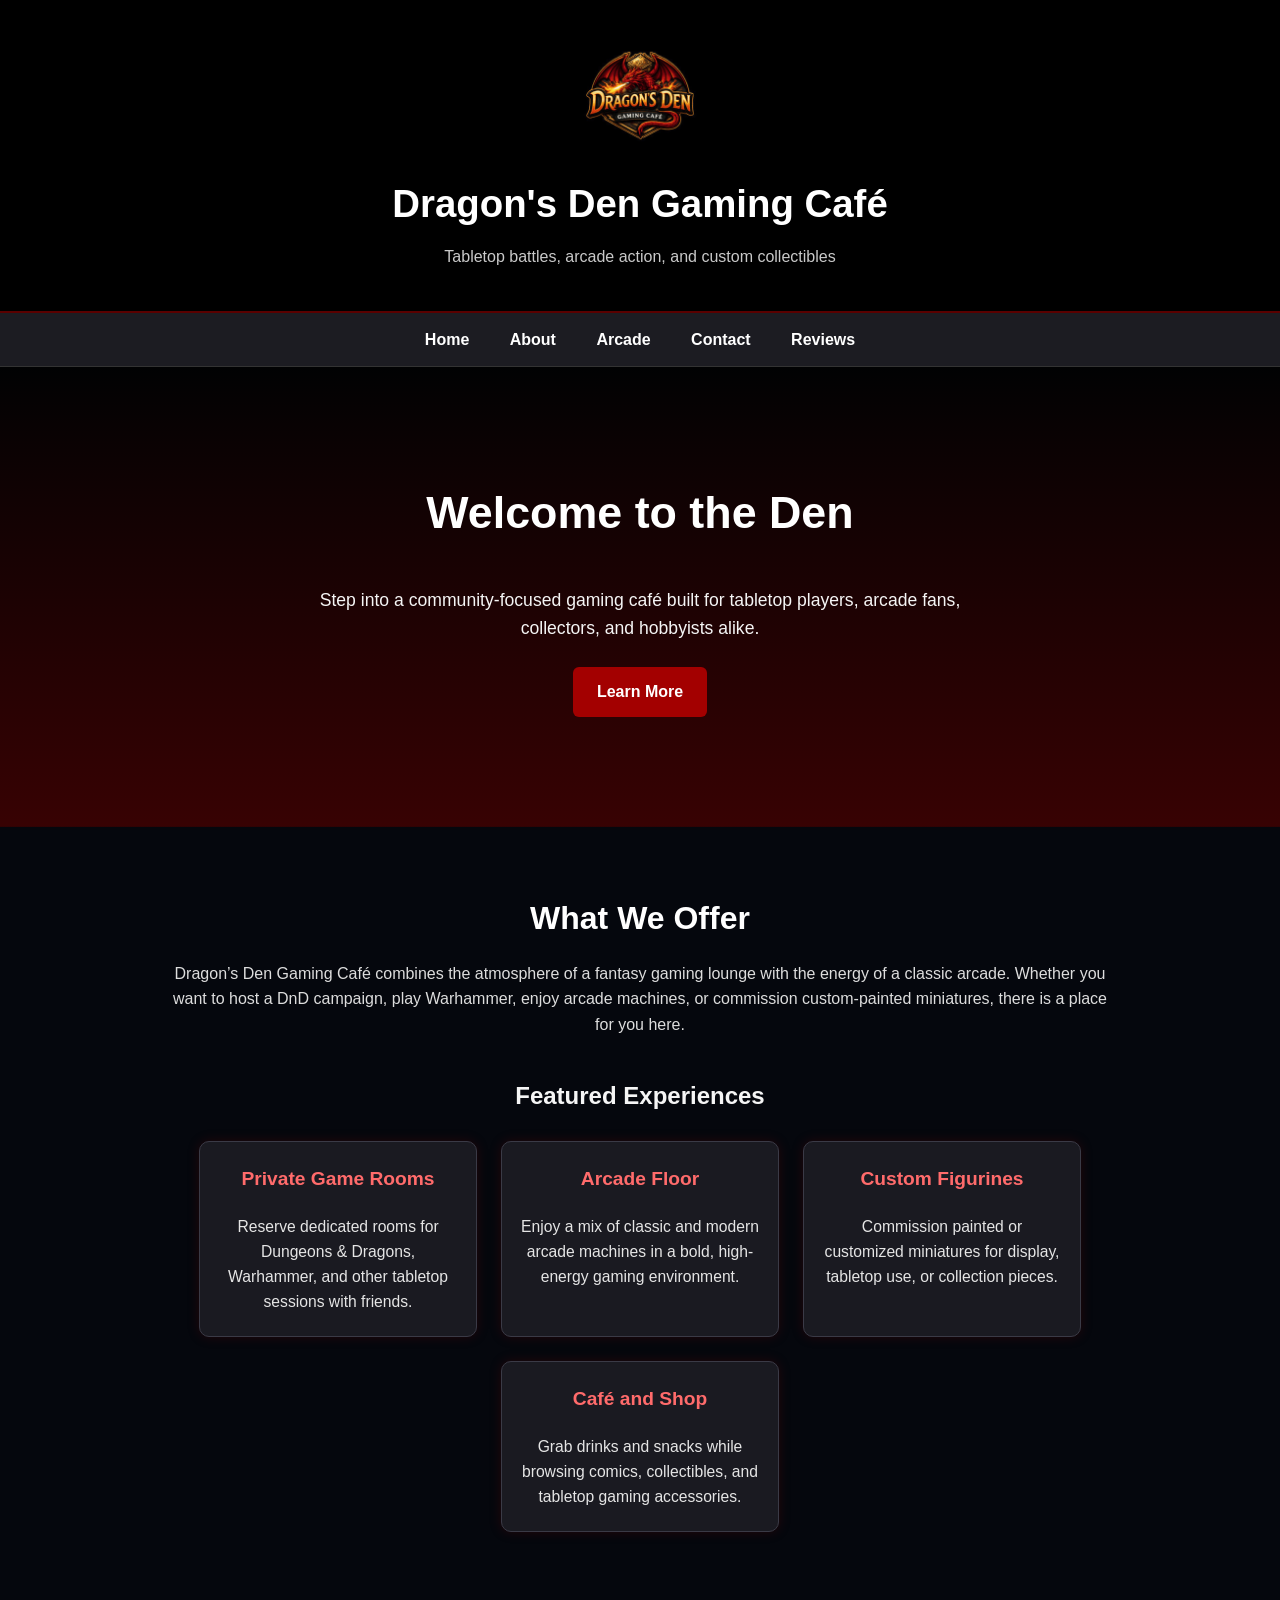
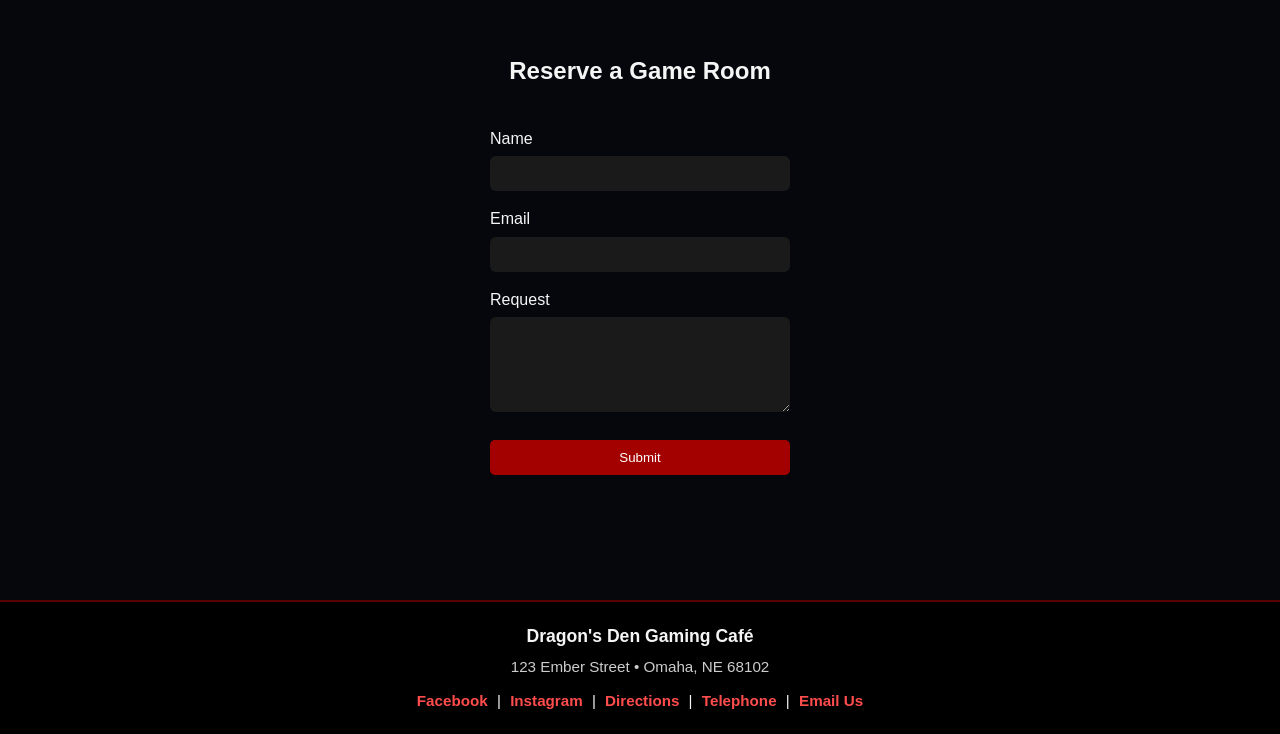
<file: index.html>
<!DOCTYPE html>
<html lang="en">
<head>
    <!--
        Final Project CMIS 410
        Author: Michael Oldham
        Date: 04-13-26

        These web pages are for educational purposes only, all content should be considered fictional.
    -->
    <meta charset="UTF-8">
    <meta name="viewport" content="width=device-width, initial-scale=1.0">
    <title>Dragon's Den Gaming Café</title>
    <link rel="stylesheet" href="styles.css">
</head>
<body>

    <header class="site-header">
        <a href="index.html">
            <img src="logo.jpg" alt="fantasy dragon cafe logo" class="logo">
        </a>
        <h1>Dragon's Den Gaming Café</h1>
        <p class="tagline">Tabletop battles, arcade action, and custom collectibles</p>
    </header>

	<nav class="main-nav">
		<a href="index.html">Home</a>
		<a href="about.html">About</a>
		<a href="arcade.html">Arcade</a>
		<a href="contact.html">Contact</a>
		<a href="reviews.html">Reviews</a>
	</nav>

    <section class="hero home-hero">
        <div class="hero-overlay">
            <h2>Welcome to the Den</h2>
            <p>
                Step into a community-focused gaming café built for tabletop players,
                arcade fans, collectors, and hobbyists alike.
            </p>
            <a href="about.html" class="button">Learn More</a>
        </div>
    </section>

    <main>
        <section class="intro">
            <h2>What We Offer</h2>
            <p>
                Dragon’s Den Gaming Café combines the atmosphere of a fantasy gaming lounge
                with the energy of a classic arcade. Whether you want to host a DnD campaign,
                play Warhammer, enjoy arcade machines, or commission custom-painted miniatures,
                there is a place for you here.
            </p>
        </section>

        <section class="cards-section">
            <h2>Featured Experiences</h2>

            <div class="cards">
                <article class="card">
                    <h3>Private Game Rooms</h3>
                    <p>
                        Reserve dedicated rooms for Dungeons & Dragons, Warhammer,
                        and other tabletop sessions with friends.
                    </p>
                </article>

                <article class="card">
                    <h3>Arcade Floor</h3>
                    <p>
                        Enjoy a mix of classic and modern arcade machines in a bold,
                        high-energy gaming environment.
                    </p>
                </article>

                <article class="card">
                    <h3>Custom Figurines</h3>
                    <p>
                        Commission painted or customized miniatures for display,
                        tabletop use, or collection pieces.
                    </p>
                </article>

                <article class="card">
                    <h3>Café and Shop</h3>
                    <p>
                        Grab drinks and snacks while browsing comics, collectibles,
                        and tabletop gaming accessories.
                    </p>
                </article>
            </div>
        </section>

        <section class="contact-form">
            <h2>Reserve a Game Room</h2>
            <form>
                <p>
                    <label for="name">Name</label><br>
                    <input type="text" id="name" name="name">
                </p>

                <p>
                    <label for="email">Email</label><br>
                    <input type="email" id="email" name="email">
                </p>

                <p>
                    <label for="message">Request</label><br>
                    <textarea id="message" name="message" rows="5" cols="30"></textarea>
                </p>

                <p>
                    <input type="submit" value="Submit">
                </p>
            </form>
        </section>
    </main>

    <footer class="footer" id="contact">
        <p class="footer-name">Dragon's Den Gaming Café</p>

        <p class="footer-address">
            123 Ember Street • Omaha, NE 68102
        </p>

        <p class="footer-links">
            <a href="https://www.facebook.com/" target="_blank">Facebook</a> |
            <a href="https://www.instagram.com/" target="_blank">Instagram</a> |
            <a href="https://www.google.com/maps" target="_blank">Directions</a> |
            <a href="tel:4025551234">Telephone</a> |
            <a href="mailto:dragonsden@cafe.com">Email Us</a>
        </p>
    </footer>

</body>
</html>
</file>
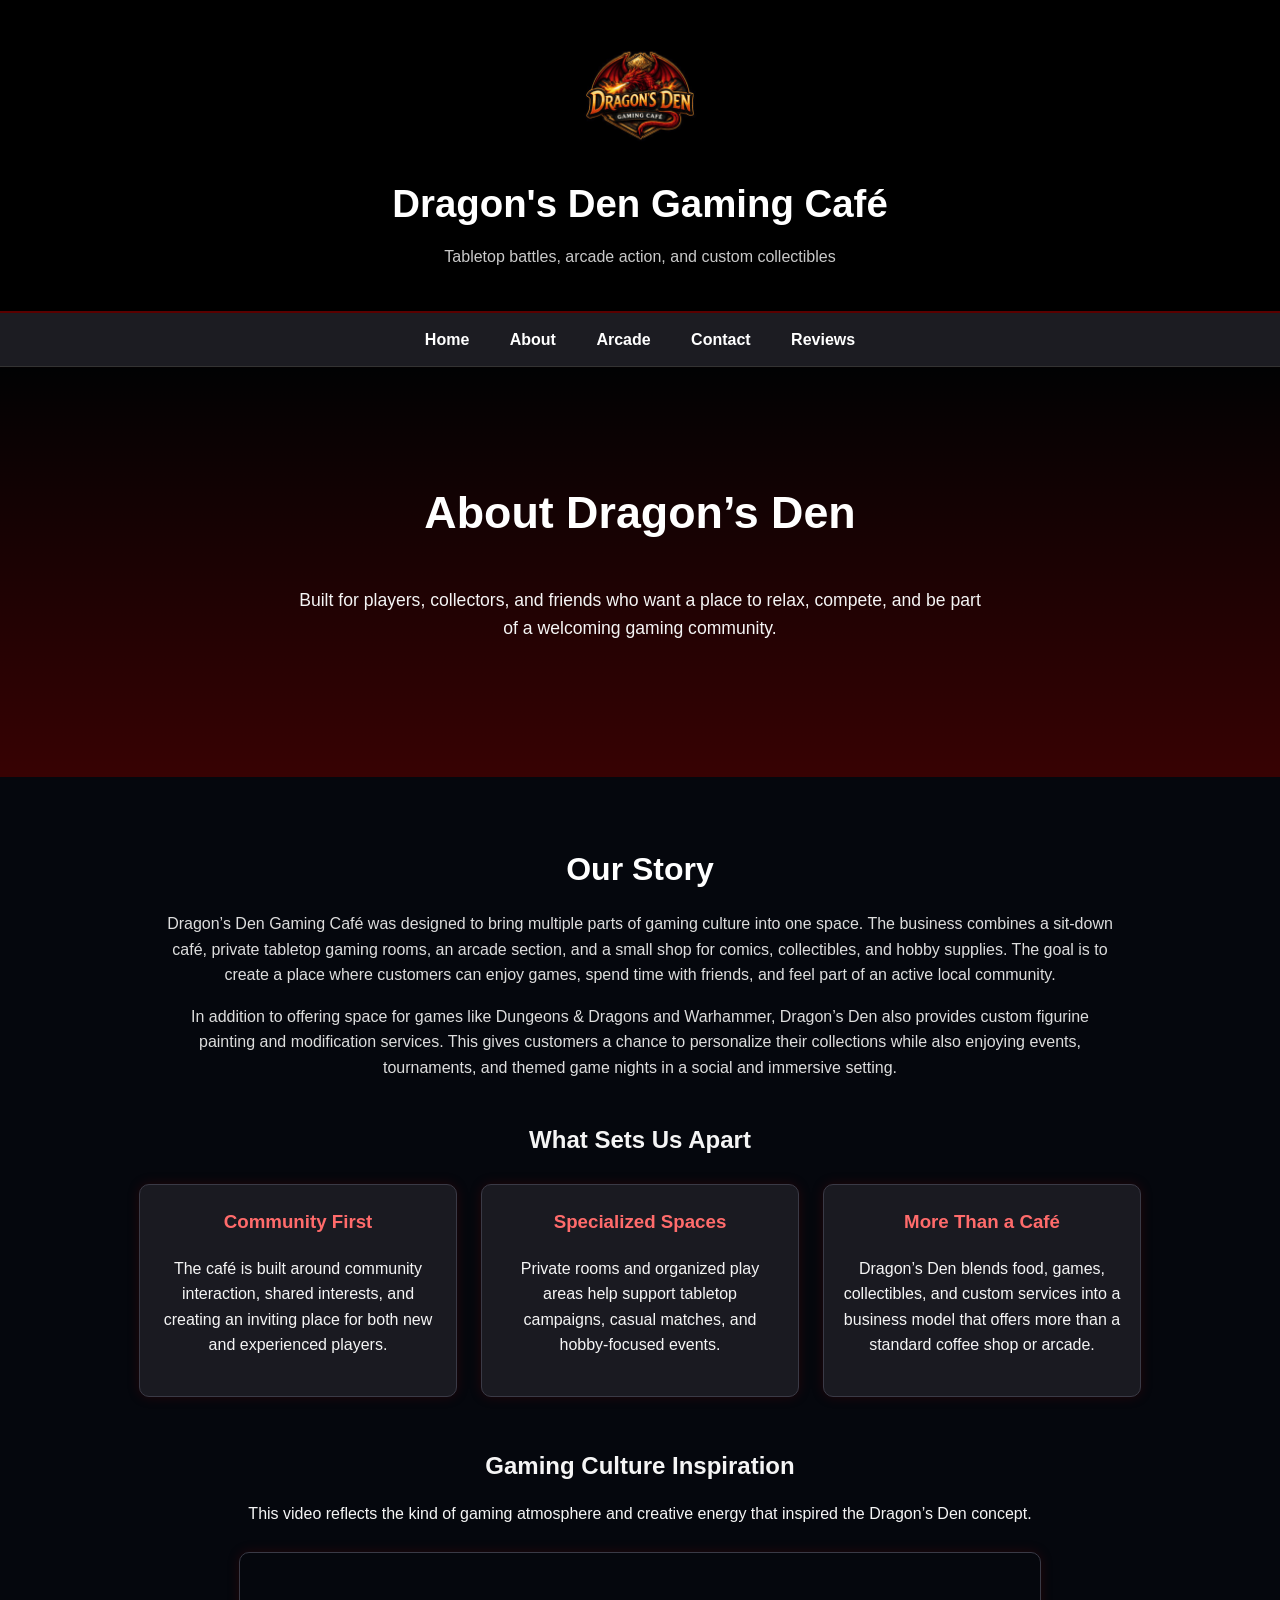
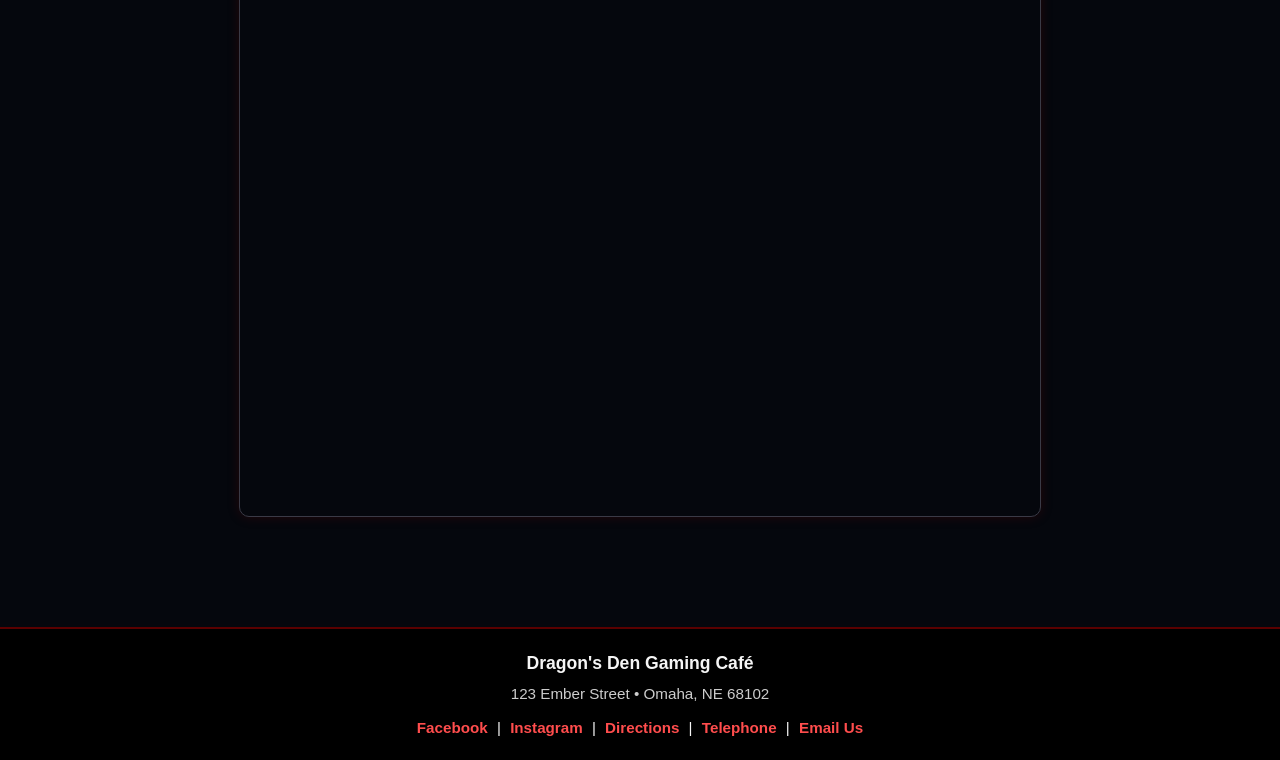
<file: about.html>
<!DOCTYPE html>
<html lang="en">
<head>
    <!--
        Final Project CMIS 410
        Author: Michael Oldham
        Date: 04-13-26

        These web pages are for educational purposes only, all content should be considered fictional.
    -->
    <meta charset="UTF-8">
    <meta name="viewport" content="width=device-width, initial-scale=1.0">
    <title>About | Dragon's Den Gaming Café</title>
    <link rel="stylesheet" href="styles.css">
</head>
<body>

    <header class="site-header">
        <a href="index.html">
            <img src="logo.jpg" alt="fantasy dragon cafe logo" class="logo">
        </a>
        <h1>Dragon's Den Gaming Café</h1>
        <p class="tagline">Tabletop battles, arcade action, and custom collectibles</p>
    </header>

    <nav class="main-nav">
        <a href="index.html">Home</a>
        <a href="about.html">About</a>
        <a href="arcade.html">Arcade</a>
        <a href="contact.html">Contact</a>
		<a href="reviews.html">Reviews</a>
    </nav>

    <section class="hero about-hero">
        <div class="hero-overlay">
            <h2>About Dragon’s Den</h2>
            <p>
                Built for players, collectors, and friends who want a place to relax,
                compete, and be part of a welcoming gaming community.
            </p>
        </div>
    </section>

    <main>
        <section class="intro">
            <h2>Our Story</h2>
            <p>
                Dragon’s Den Gaming Café was designed to bring multiple parts of gaming culture
                into one space. The business combines a sit-down café, private tabletop gaming rooms,
                an arcade section, and a small shop for comics, collectibles, and hobby supplies.
                The goal is to create a place where customers can enjoy games, spend time with friends,
                and feel part of an active local community.
            </p>
            <p>
                In addition to offering space for games like Dungeons & Dragons and Warhammer,
                Dragon’s Den also provides custom figurine painting and modification services.
                This gives customers a chance to personalize their collections while also enjoying
                events, tournaments, and themed game nights in a social and immersive setting.
            </p>
        </section>

        <section class="about-section">
            <h2>What Sets Us Apart</h2>

            <div class="about-grid">
                <article class="about-card">
                    <h3>Community First</h3>
                    <p>
                        The café is built around community interaction, shared interests,
                        and creating an inviting place for both new and experienced players.
                    </p>
                </article>

                <article class="about-card">
                    <h3>Specialized Spaces</h3>
                    <p>
                        Private rooms and organized play areas help support tabletop
                        campaigns, casual matches, and hobby-focused events.
                    </p>
                </article>

                <article class="about-card">
                    <h3>More Than a Café</h3>
                    <p>
                        Dragon’s Den blends food, games, collectibles, and custom services
                        into a business model that offers more than a standard coffee shop or arcade.
                    </p>
                </article>
            </div>
        </section>

        <section class="video-section">
            <h2>Gaming Culture Inspiration</h2>
            <p>
                This video reflects the kind of gaming atmosphere and creative energy
                that inspired the Dragon’s Den concept.
            </p>

            <div class="video-wrapper">
                <iframe
                    width="560"
                    height="315"
                    src="https://www.youtube.com/embed/kXYiU_JCYtU"
                    title="Gaming culture inspiration video"
                    allow="accelerometer; autoplay; clipboard-write; encrypted-media; gyroscope; picture-in-picture; web-share"
                    allowfullscreen>
                </iframe>
            </div>
        </section>
    </main>

    <footer class="footer" id="contact">
        <p class="footer-name">Dragon's Den Gaming Café</p>

        <p class="footer-address">
            123 Ember Street • Omaha, NE 68102
        </p>

        <p class="footer-links">
            <a href="https://www.facebook.com/" target="_blank">Facebook</a> |
            <a href="https://www.instagram.com/" target="_blank">Instagram</a> |
            <a href="https://www.google.com/maps" target="_blank">Directions</a> |
            <a href="tel:4025551234">Telephone</a> |
            <a href="mailto:dragonsden@cafe.com">Email Us</a>
        </p>
    </footer>

</body>
</html>
</file>
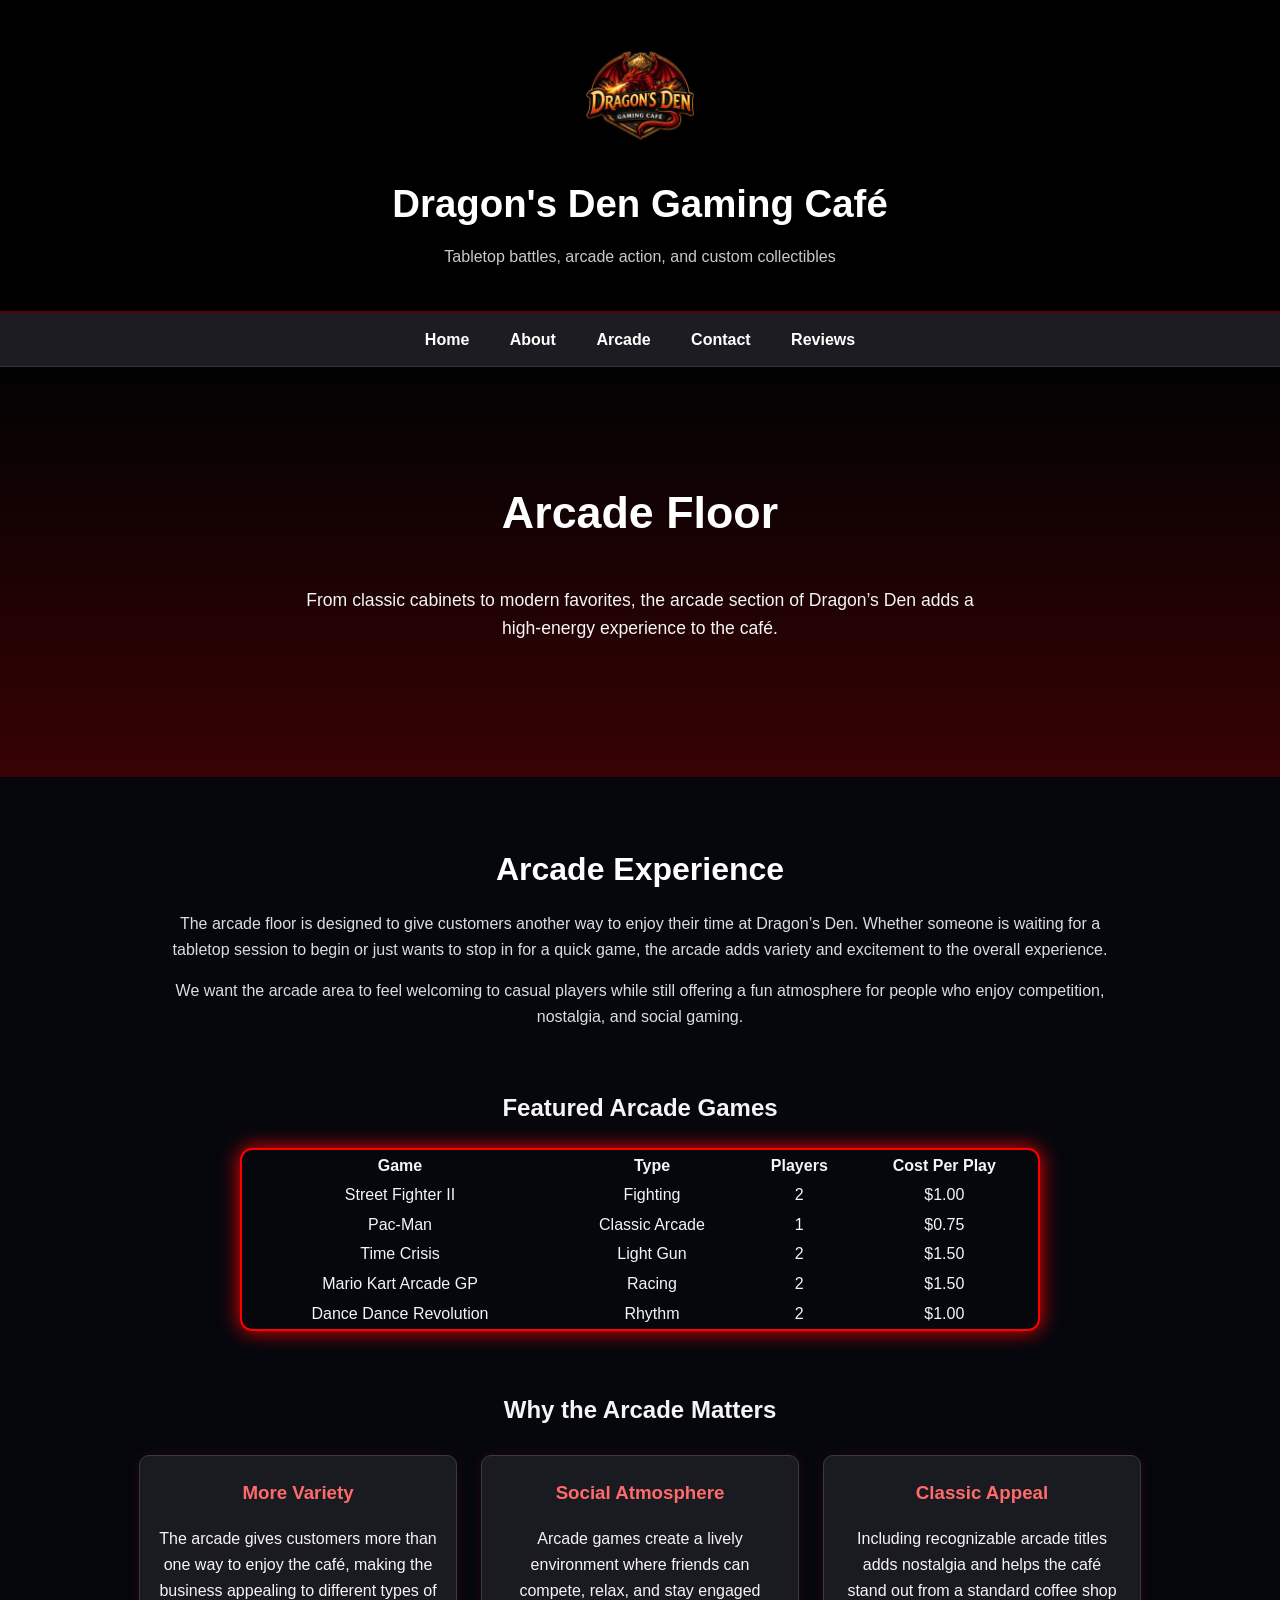
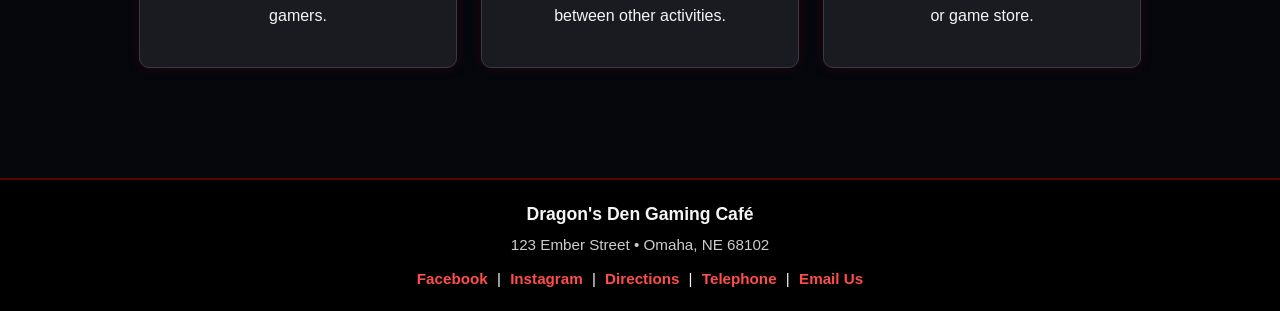
<file: arcade.html>
<!DOCTYPE html>
<html lang="en">
<head>
    <!--
        Final Project CMIS 410
        Author: Michael Oldham
        Date: 04-20-26

        These web pages are for educational purposes only, all content should be considered fictional.
    -->
    <meta charset="UTF-8">
    <meta name="viewport" content="width=device-width, initial-scale=1.0">
    <title>Arcade | Dragon's Den Gaming Café</title>
    <link rel="stylesheet" href="styles.css">
</head>
<body>

    <header class="site-header">
        <a href="index.html">
            <img src="logo.jpg" alt="fantasy dragon cafe logo" class="logo">
        </a>
        <h1>Dragon's Den Gaming Café</h1>
        <p class="tagline">Tabletop battles, arcade action, and custom collectibles</p>
    </header>

    <nav class="main-nav">
        <a href="index.html">Home</a>
        <a href="about.html">About</a>
        <a href="arcade.html">Arcade</a>
		<a href="contact.html">Contact</a>
		<a href="reviews.html">Reviews</a>
    </nav>

    <section class="hero arcade-hero">
        <div class="hero-overlay">
            <h2>Arcade Floor</h2>
            <p>
                From classic cabinets to modern favorites, the arcade section of
                Dragon’s Den adds a high-energy experience to the café.
            </p>
        </div>
    </section>

    <main>
        <section class="intro">
            <h2>Arcade Experience</h2>
            <p>
                The arcade floor is designed to give customers another way to enjoy
                their time at Dragon’s Den. Whether someone is waiting for a tabletop
                session to begin or just wants to stop in for a quick game, the arcade
                adds variety and excitement to the overall experience.
            </p>
            <p>
                We want the arcade area to feel welcoming to casual players while still
                offering a fun atmosphere for people who enjoy competition, nostalgia,
                and social gaming.
            </p>
        </section>

	<section class="arcade-table-section">
		<h2>Featured Arcade Games</h2>

		<div class="arcade-table-container">
			<table class="arcade-table">
				<thead>
					<tr>
						<th>Game</th>
						<th>Type</th>
						<th>Players</th>
						<th>Cost Per Play</th>
					</tr>
				</thead>
				<tbody>
					<tr>
						<td>Street Fighter II</td>
						<td>Fighting</td>
						<td>2</td>
						<td>$1.00</td>
					</tr>
					<tr>
						<td>Pac-Man</td>
						<td>Classic Arcade</td>
						<td>1</td>
						<td>$0.75</td>
					</tr>
					<tr>
						<td>Time Crisis</td>
						<td>Light Gun</td>
						<td>2</td>
						<td>$1.50</td>
					</tr>
					<tr>
						<td>Mario Kart Arcade GP</td>
						<td>Racing</td>
						<td>2</td>
						<td>$1.50</td>
					</tr>
					<tr>
						<td>Dance Dance Revolution</td>
						<td>Rhythm</td>
						<td>2</td>
						<td>$1.00</td>
					</tr>
				</tbody>
			</table>
		</div>
	</section>

        <section class="about-grid-section">
            <h2>Why the Arcade Matters</h2>

            <div class="about-grid">
                <article class="about-card">
                    <h3>More Variety</h3>
                    <p>
                        The arcade gives customers more than one way to enjoy the café,
                        making the business appealing to different types of gamers.
                    </p>
                </article>

                <article class="about-card">
                    <h3>Social Atmosphere</h3>
                    <p>
                        Arcade games create a lively environment where friends can
                        compete, relax, and stay engaged between other activities.
                    </p>
                </article>

                <article class="about-card">
                    <h3>Classic Appeal</h3>
                    <p>
                        Including recognizable arcade titles adds nostalgia and helps
                        the café stand out from a standard coffee shop or game store.
                    </p>
                </article>
            </div>
        </section>
    </main>

    <footer class="footer" id="contact">
        <p class="footer-name">Dragon's Den Gaming Café</p>

        <p class="footer-address">
            123 Ember Street • Omaha, NE 68102
        </p>

        <p class="footer-links">
            <a href="https://www.facebook.com/" target="_blank">Facebook</a> |
            <a href="https://www.instagram.com/" target="_blank">Instagram</a> |
            <a href="https://www.google.com/maps" target="_blank">Directions</a> |
            <a href="tel:4025551234">Telephone</a> |
            <a href="mailto:dragonsden@cafe.com">Email Us</a>
        </p>
    </footer>

</body>
</html>
</file>
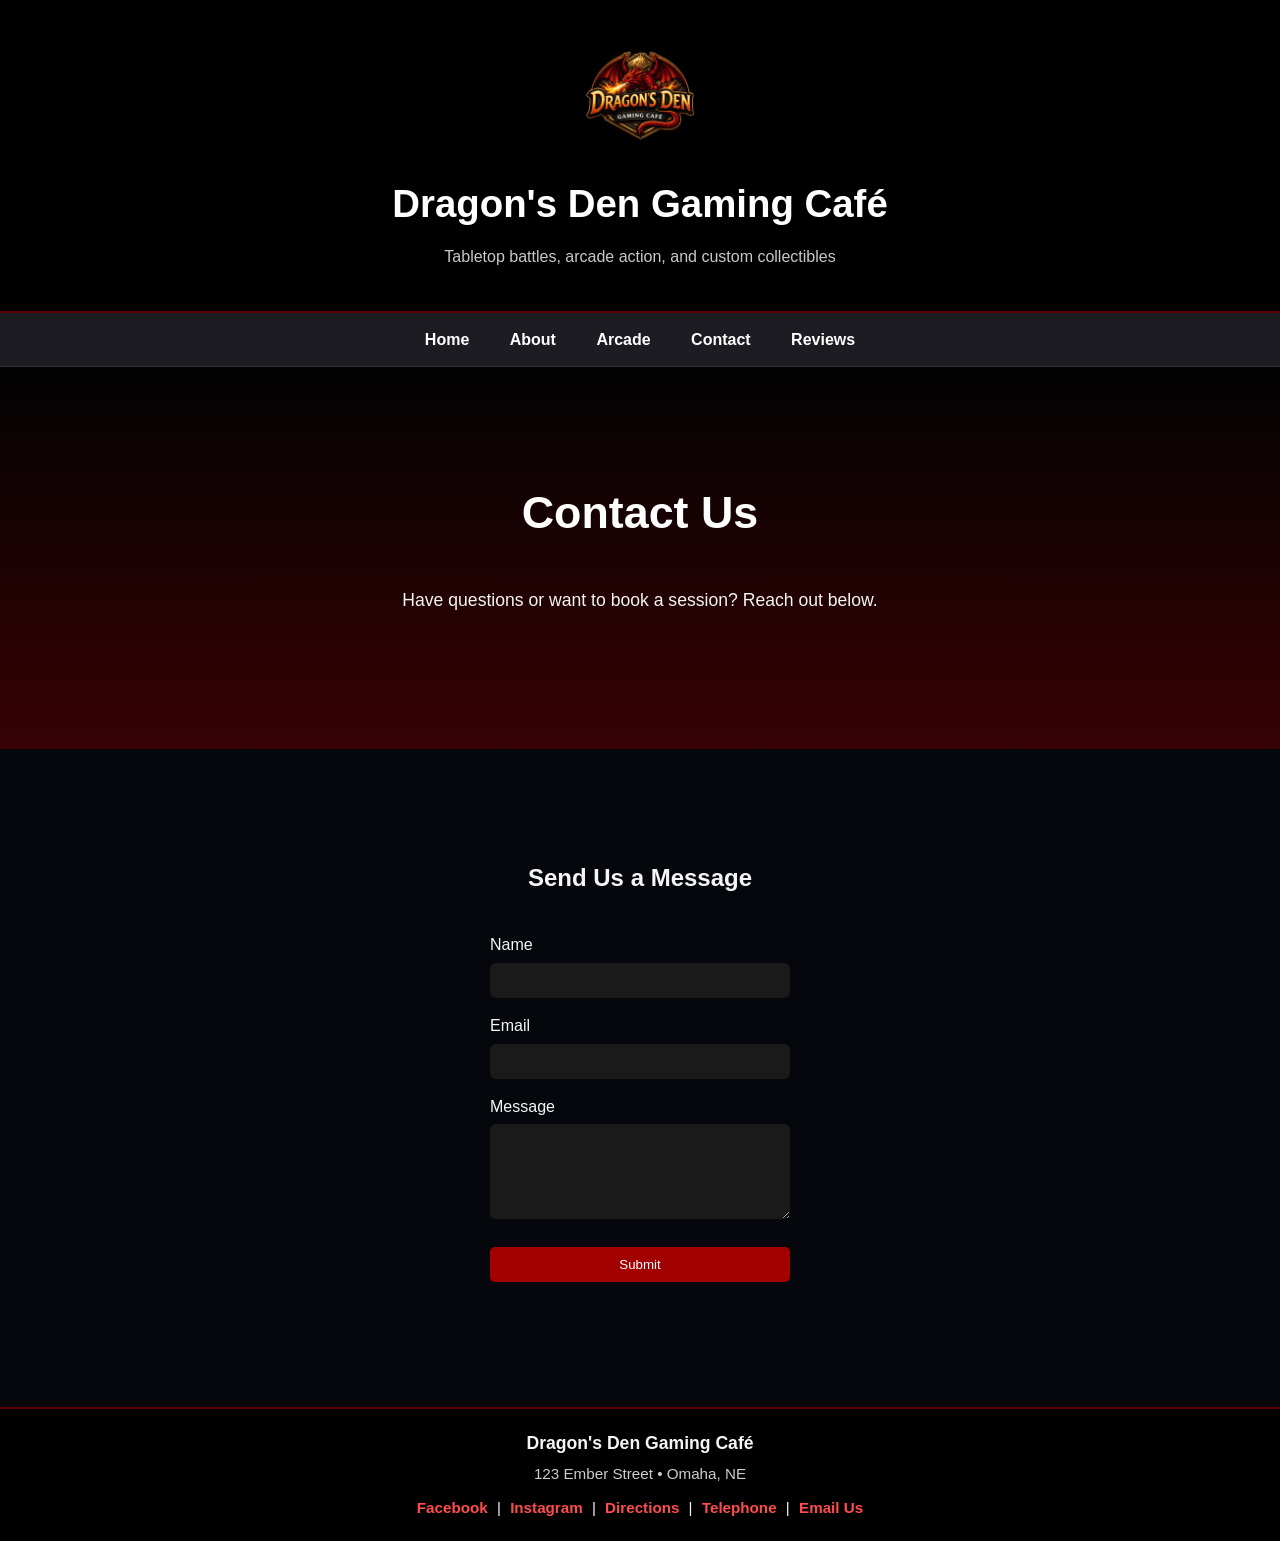
<file: contact.html>
<!DOCTYPE html>
<html lang="en">
<head>
    <!--
        Final Project CMIS 410
        Author: Michael Oldham
        Date: 04-20-26
    -->
    <meta charset="UTF-8">
    <meta name="viewport" content="width=device-width, initial-scale=1.0">
    <title>Contact | Dragon's Den Gaming Café</title>
    <link rel="stylesheet" href="styles.css">
</head>
<body>

<header class="site-header">
    <a href="index.html">
        <img src="logo.jpg" alt="fantasy dragon cafe logo" class="logo">
    </a>
    <h1>Dragon's Den Gaming Café</h1>
    <p class="tagline">Tabletop battles, arcade action, and custom collectibles</p>
</header>

<nav class="main-nav">
    <a href="index.html">Home</a>
    <a href="about.html">About</a>
    <a href="arcade.html">Arcade</a>
    <a href="contact.html">Contact</a>
	<a href="reviews.html">Reviews</a>
</nav>

<section class="hero home-hero">
    <div class="hero-overlay">
        <h2>Contact Us</h2>
        <p>Have questions or want to book a session? Reach out below.</p>
    </div>
</section>

<main>
    <section class="contact-form">
        <h2>Send Us a Message</h2>

        <form>
            <p>
                <label for="name">Name</label><br>
                <input type="text" id="name" name="name">
            </p>

            <p>
                <label for="email">Email</label><br>
                <input type="email" id="email" name="email">
            </p>

            <p>
                <label for="message">Message</label><br>
                <textarea id="message" name="message" rows="5"></textarea>
            </p>

            <p>
                <input type="submit" value="Submit">
            </p>
        </form>
    </section>
</main>

<footer class="footer">
    <p class="footer-name">Dragon's Den Gaming Café</p>
    <p class="footer-address">123 Ember Street • Omaha, NE</p>

    <p class="footer-links">
        <a href="https://www.facebook.com/" target="_blank">Facebook</a> |
        <a href="https://www.instagram.com/" target="_blank">Instagram</a> |
        <a href="https://www.google.com/maps" target="_blank">Directions</a> |
        <a href="tel:4025551234">Telephone</a> |
        <a href="mailto:dragonsden@cafe.com">Email Us</a>
    </p>
</footer>

</body>
</html>
</file>
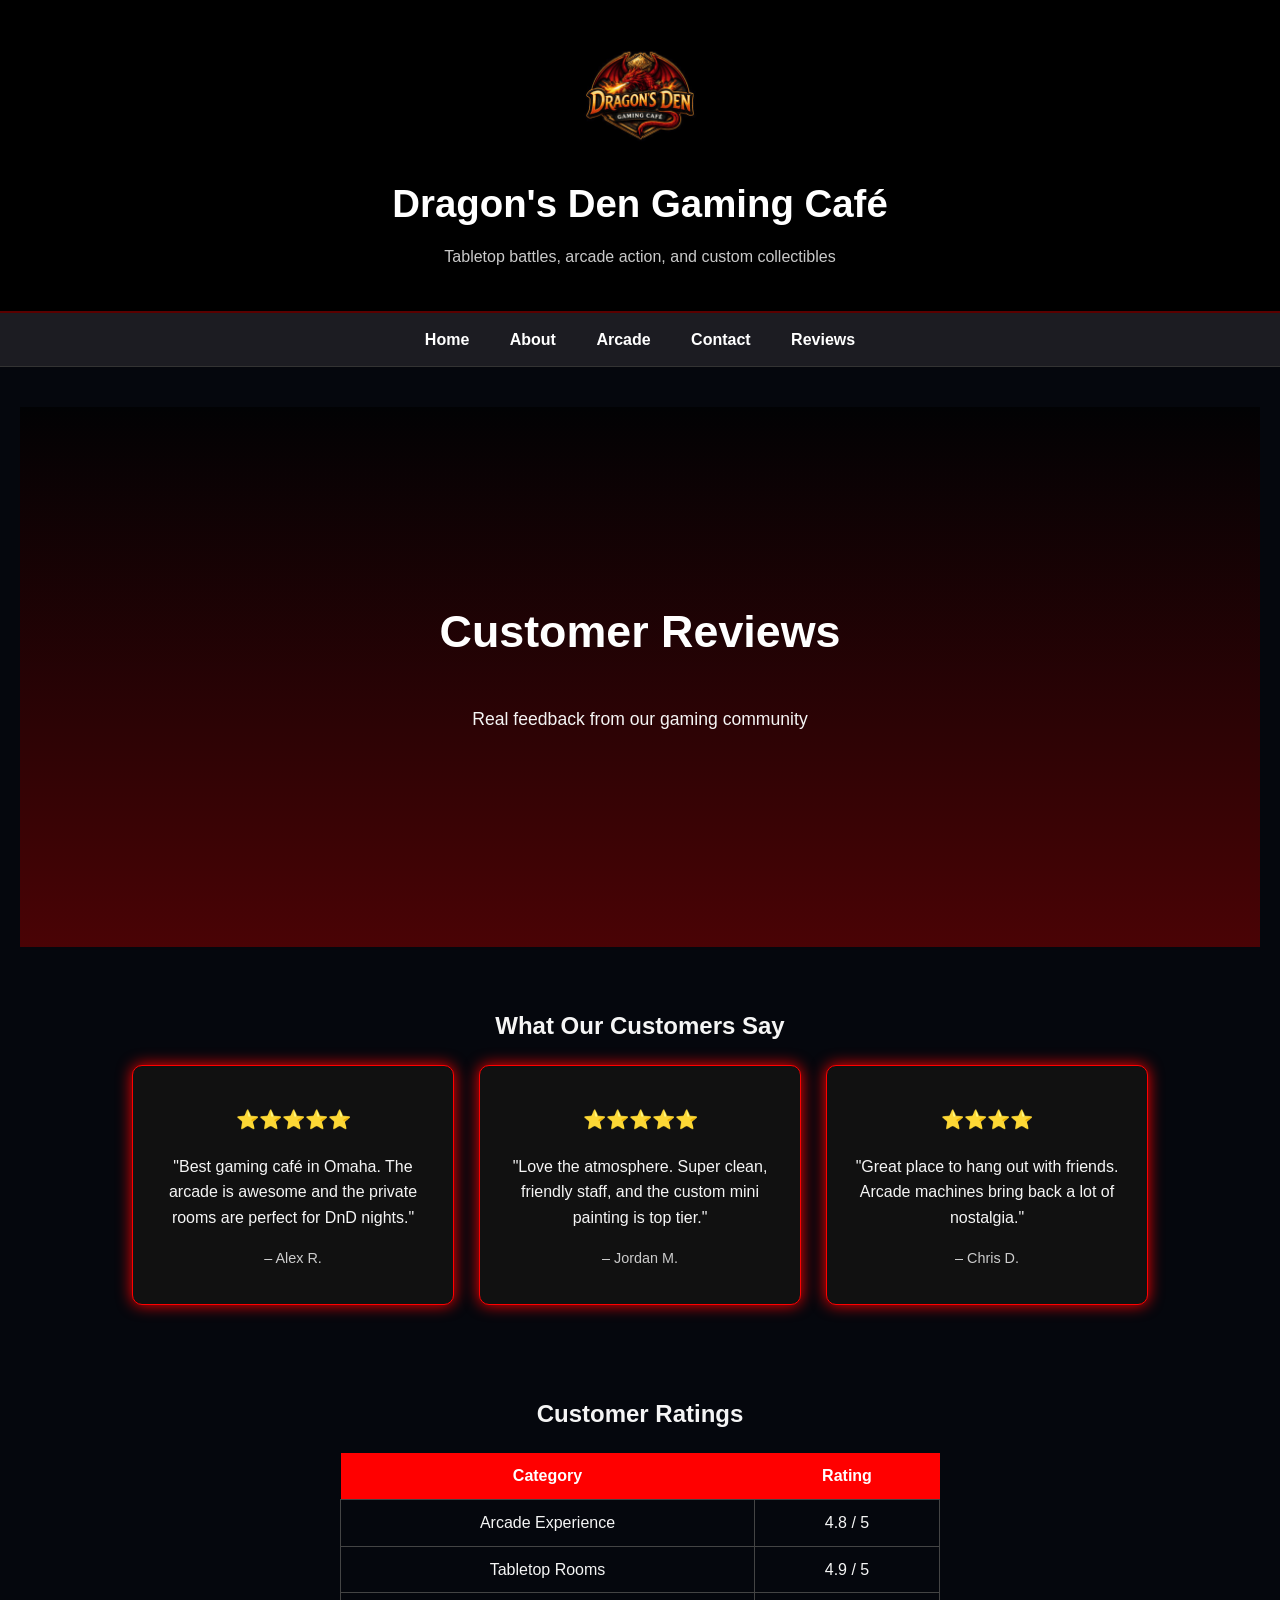
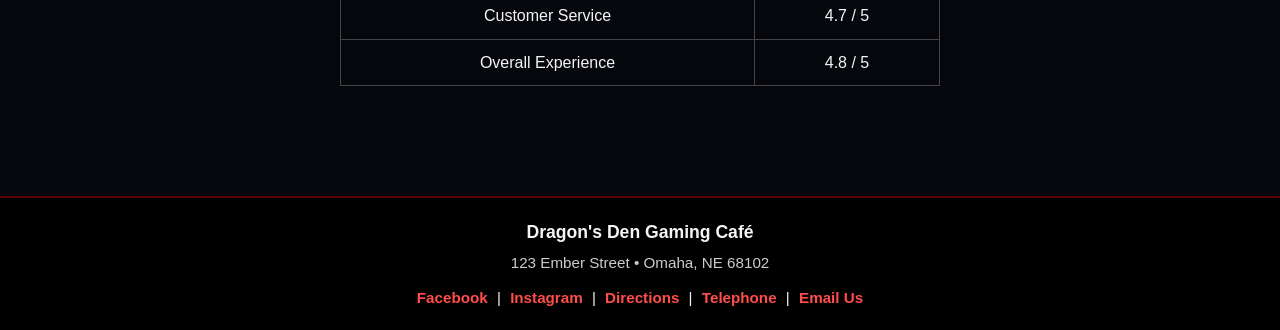
<file: reviews.html>
<!DOCTYPE html>
<html lang="en">
<head>
    <!--
        Final Project CMIS 410
        Author: Michael Oldham
        Date: 04-28-26

        These web pages are for educational purposes only.
    -->
    <meta charset="UTF-8">
    <meta name="viewport" content="width=device-width, initial-scale=1.0">
    <title>Reviews | Dragon's Den Gaming Café</title>
    <link rel="stylesheet" href="styles.css">
</head>
<body>

<header class="site-header">
    <a href="index.html">
        <img src="logo.jpg" alt="Dragon's Den Gaming Café logo" class="logo">
    </a>
    <h1>Dragon's Den Gaming Café</h1>
    <p class="tagline">Tabletop battles, arcade action, and custom collectibles</p>
</header>

<nav class="main-nav">
    <a href="index.html">Home</a>
    <a href="about.html">About</a>
    <a href="arcade.html">Arcade</a>
    <a href="contact.html">Contact</a>
    <a href="reviews.html">Reviews</a>
</nav>

<main>
	<section class="hero reviews-hero">
		<div class="hero-overlay">
			<h2>Customer Reviews</h2>
			<p>Real feedback from our gaming community</p>
		</div>
	</section>

    <section class="reviews-section">
        <h2>What Our Customers Say</h2>

        <div class="review-grid">

            <article class="review-card">
                <h3>⭐⭐⭐⭐⭐</h3>
                <p>
                    "Best gaming café in Omaha. The arcade is awesome and the private rooms are perfect for DnD nights."
                </p>
                <p class="review-author">– Alex R.</p>
            </article>

            <article class="review-card">
                <h3>⭐⭐⭐⭐⭐</h3>
                <p>
                    "Love the atmosphere. Super clean, friendly staff, and the custom mini painting is top tier."
                </p>
                <p class="review-author">– Jordan M.</p>
            </article>

            <article class="review-card">
                <h3>⭐⭐⭐⭐</h3>
                <p>
                    "Great place to hang out with friends. Arcade machines bring back a lot of nostalgia."
                </p>
                <p class="review-author">– Chris D.</p>
            </article>

        </div>
    </section>

    <!-- SIMPLE TABLE (extra credit safe) -->
    <section class="reviews-table-section">
        <h2>Customer Ratings</h2>

        <table class="reviews-table">
            <tr>
                <th>Category</th>
                <th>Rating</th>
            </tr>
            <tr>
                <td>Arcade Experience</td>
                <td>4.8 / 5</td>
            </tr>
            <tr>
                <td>Tabletop Rooms</td>
                <td>4.9 / 5</td>
            </tr>
            <tr>
                <td>Customer Service</td>
                <td>4.7 / 5</td>
            </tr>
            <tr>
                <td>Overall Experience</td>
                <td>4.8 / 5</td>
            </tr>
        </table>
    </section>

</main>

<footer class="footer">
    <p class="footer-name">Dragon's Den Gaming Café</p>
    <p class="footer-address">123 Ember Street • Omaha, NE 68102</p>

    <p class="footer-links">
        <a href="https://www.facebook.com/" target="_blank">Facebook</a> |
        <a href="https://www.instagram.com/" target="_blank">Instagram</a> |
        <a href="https://www.google.com/maps" target="_blank">Directions</a> |
        <a href="tel:4025551234">Telephone</a> |
        <a href="mailto:dragonsden@cafe.com">Email Us</a>
    </p>
</footer>

</body>
</html>
</file>
<file: styles.css>
html {
    scroll-behavior: smooth;
}

body {
    margin: 0;
    font-family: Arial, sans-serif;
    background-color: #05070d;
    color: #f5f5f5;
    line-height: 1.6;
}

.site-header {
    background-color: #000000;
    text-align: center;
    padding: 35px 20px 25px;
    border-bottom: 2px solid #5a0000;
}

.logo {
    width: 500px;
    max-width: 100%;
    display: block;
    margin: 0 auto 15px;
}

.site-header h1 {
    margin: 0;
    font-size: 2.4em;
    color: #ffffff;
}

.tagline {
    margin-top: 10px;
    color: #c9c9c9;
    font-size: 1em;
}

.main-nav {
    background-color: #1c1c22;
    text-align: center;
    padding: 14px 10px;
    border-bottom: 1px solid #333;
}

.main-nav a {
    color: #ffffff;
    text-decoration: none;
    margin: 0 18px;
    font-weight: bold;
    display: inline-block;
    transition: color 0.3s ease, text-shadow 0.3s ease;
}

.main-nav a:hover {
    color: #ff4d4d;
    text-shadow: 0 0 8px rgba(255, 77, 77, 0.75);
}

.hero {
    text-align: center;
    padding: 110px 20px;
}

.home-hero {
    background: linear-gradient(rgba(0, 0, 0, 0.78), rgba(70, 0, 0, 0.78)),
                url("https://images.unsplash.com/photo-1511512578047-dfb367046420?auto=format&fit=crop&w=1400&q=80");
    background-size: cover;
    background-position: center;
}

.about-hero {
    background: linear-gradient(rgba(0, 0, 0, 0.78), rgba(70, 0, 0, 0.78)),
                url("https://images.unsplash.com/photo-1542751371-adc38448a05e?auto=format&fit=crop&w=1400&q=80");
    background-size: cover;
    background-position: center;
}

.arcade-hero {
    background: linear-gradient(rgba(0, 0, 0, 0.78), rgba(70, 0, 0, 0.78)),
                url("https://images.unsplash.com/photo-1511882150382-421056c89033?auto=format&fit=crop&w=1400&q=80");
    background-size: cover;
    background-position: center;
}

.hero-overlay {
    max-width: 850px;
    margin: 0 auto;
}

.hero h2 {
    margin-top: 0;
    font-size: 2.8em;
    color: #ffffff;
}

.hero p {
    font-size: 1.1em;
    max-width: 700px;
    margin: 15px auto 25px;
}

.button {
    display: inline-block;
    background-color: #a30000;
    color: #ffffff;
    text-decoration: none;
    padding: 12px 24px;
    border-radius: 6px;
    font-weight: bold;
    transition: background-color 0.3s ease, box-shadow 0.3s ease;
}

.button:hover {
    background-color: #d10000;
    box-shadow: 0 0 12px rgba(255, 0, 0, 0.6);
}

main {
    padding: 40px 20px 60px;
}

.intro {
    max-width: 950px;
    margin: 0 auto 40px;
    text-align: center;
}

.intro h2 {
    font-size: 2em;
    margin-bottom: 15px;
    color: #ffffff;
}

.intro p {
    color: #dddddd;
}

.cards-section {
    max-width: 1100px;
    margin: 0 auto 50px;
}

.cards-section h2 {
    text-align: center;
    margin-bottom: 25px;
}

.cards {
    display: flex;
    flex-wrap: wrap;
    justify-content: center;
    gap: 24px;
}

.card {
    background-color: #1a1a21;
    border: 1px solid #3a3a46;
    border-radius: 10px;
    box-shadow: 0 0 12px rgba(120, 0, 0, 0.25);
    width: 240px;
    padding: 22px 18px;
    text-align: center;
}

.card h3 {
    margin-top: 0;
    color: #ff6b6b;
    font-size: 1.2em;
}

.card p {
    margin-bottom: 0;
    color: #e5e5e5;
    font-size: 0.98em;
}

.contact-form {
    text-align: center;
    padding: 50px 20px;
}

.contact-form h2 {
    margin-bottom: 20px;
}

.contact-form form {
    display: inline-block;
    text-align: left;
}

.contact-form p {
    margin: 15px 0;
}

.contact-form input,
.contact-form textarea {
    width: 300px;
    padding: 10px;
    margin-top: 5px;
    border-radius: 6px;
    border: none;
    background-color: #1a1a1a;
    color: white;
    box-sizing: border-box;
}

.contact-form input[type="submit"] {
    background-color: #a30000;
    color: white;
    border: none;
    padding: 10px 20px;
    cursor: pointer;
    border-radius: 5px;
}

.contact-form input[type="submit"]:hover {
    background-color: #d10000;
}

.about-grid-section {
    max-width: 1000px;
    margin: 0 auto 60px;
    padding: 0 20px;
    text-align: center;
}

.about-grid-section h2 {
    margin-bottom: 25px;
}

.about-grid {
    display: flex;
    flex-wrap: wrap;
    justify-content: center;
    gap: 24px;
}

.about-card {
    background-color: #1a1a21;
    border: 1px solid #3a3a46;
    border-radius: 10px;
    box-shadow: 0 0 12px rgba(120, 0, 0, 0.25);
    width: 280px;
    padding: 22px 18px;
    text-align: center;
}

.about-card h3 {
    margin-top: 0;
    color: #ff6b6b;
}

.video-section {
    max-width: 1000px;
    margin: 0 auto 50px;
    padding: 0 20px;
    text-align: center;
}

.video-section h2 {
    margin-bottom: 10px;
}

.video-wrapper {
    position: relative;
    width: 100%;
    max-width: 800px;
    margin: 25px auto 0;
    padding-bottom: 56.25%;
    height: 0;
    overflow: hidden;
    border: 1px solid #3a3a46;
    border-radius: 10px;
    box-shadow: 0 0 12px rgba(120, 0, 0, 0.25);
}

.video-wrapper iframe {
    position: absolute;
    top: 0;
    left: 0;
    width: 100%;
    height: 100%;
    border: none;
}

.arcade-image-section {
    max-width: 1000px;
    margin: 0 auto 40px;
    padding: 0 20px;
    text-align: center;
}

.arcade-feature-image {
    width: 100%;
    max-width: 850px;
    border-radius: 12px;
    border: 1px solid #3a3a46;
    box-shadow: 0 0 14px rgba(120, 0, 0, 0.25);
}

.table-section {
    max-width: 1000px;
    margin: 0 auto 60px;
    padding: 0 20px;
    text-align: center;
}

.table-section h2 {
    text-align: center;
    margin-bottom: 10px;
}

.table-intro {
    max-width: 700px;
    margin: 0 auto 25px;
    color: #dddddd;
}

.table-wrapper {
    display: flex;
    justify-content: center;
    overflow-x: auto;
}

.game-table {
    width: 100%;
    max-width: 850px;
    border-collapse: collapse;
    margin-top: 20px;
    background-color: #12141c;
    border-radius: 10px;
    overflow: hidden;
    box-shadow: 0 0 15px rgba(180, 0, 0, 0.6),
                0 0 30px rgba(120, 0, 0, 0.4);
}

.game-table th {
    background-color: #a30000;
    color: white;
    padding: 15px;
    font-weight: bold;
    letter-spacing: 0.5px;
}

.game-table td {
    padding: 14px;
    color: #f5f5f5;
    border-top: 1px solid #2c2f3a;
    text-align: center;
}

.game-table tr:nth-child(even) {
    background-color: #191c24;
}

.game-table tr:hover {
    background-color: #222633;
}

.footer {
    text-align: center;
    background-color: #000000;
    padding: 20px 10px;
    border-top: 2px solid #5a0000;
}

.footer-name {
    margin: 0;
    font-weight: bold;
    font-size: 1.1em;
}

.footer-address {
    margin: 5px 0 10px;
    color: #ccc;
    font-size: 0.95em;
}

.footer-links {
    margin: 0;
    font-size: 0.95em;
}

.footer a {
    color: #ff4d4d;
    text-decoration: none;
    margin: 0 5px;
    font-weight: bold;
}

.footer a:hover {
    text-decoration: underline;
}

@media screen and (max-width: 768px) {
    .site-header h1 {
        font-size: 1.8em;
    }

    .hero {
        padding: 80px 15px;
    }

    .hero h2 {
        font-size: 2em;
    }

    .main-nav a {
        margin: 8px 10px;
    }

    .card,
    .about-card {
        width: 90%;
        max-width: 320px;
    }

    .contact-form input,
    .contact-form textarea {
        width: 100%;
        max-width: 320px;
    }

    .game-table th,
    .game-table td {
        padding: 12px 10px;
        font-size: 0.9em;
    }
}
.about-grid-section {
    max-width: 1100px;
    margin: 0 auto 50px;
    text-align: center;
    padding: 0 20px;
}

.about-grid-section h2 {
    margin-bottom: 25px;
}
.about-section {
    max-width: 1100px;
    margin: 0 auto 50px;
    padding: 0 20px;
    text-align: center;
}

.about-section h2 {
    margin-bottom: 25px;
}

.arcade-table-section {
    text-align: center;
    margin: 60px auto;
}

.arcade-table-container {
    display: flex;
    justify-content: center;
    align-items: center;
}

.arcade-table {
    width: 80%;
    max-width: 800px;
    border-radius: 12px;
    overflow: hidden;
    border: 2px solid red;
    box-shadow: 0 0 20px red;
}

.reviews-section {
    text-align: center;
    padding: 40px 20px;
}

.review-grid {
    display: flex;
    justify-content: center;
    gap: 25px;
    flex-wrap: wrap;
    margin-top: 20px;
}

.review-card {
    background: #111;
    border: 1px solid red;
    box-shadow: 0 0 15px red;
    padding: 20px;
    width: 280px;
    border-radius: 10px;
}

.review-card h3 {
    color: red;
}

.review-author {
    margin-top: 10px;
    font-size: 0.9em;
    color: #ccc;
}

.reviews-table-section {
    text-align: center;
    margin: 50px auto;
}

.reviews-table {
    margin: 0 auto;
    border-collapse: collapse;
    width: 60%;
    max-width: 600px;
}

.reviews-table th {
    background: red;
    color: white;
    padding: 10px;
}

.reviews-table td {
    padding: 10px;
    border: 1px solid #444;
}

.reviews-hero {
    background: linear-gradient(rgba(0,0,0,0.7), rgba(120,0,0,0.6)),
                url("https://images.unsplash.com/photo-1511512578047-dfb367046420?auto=format&fit=crop&w=1600&q=80") center/cover no-repeat;
    height: 320px;
    display: flex;
    align-items: center;
    justify-content: center;
    text-align: center;
}
</file>
